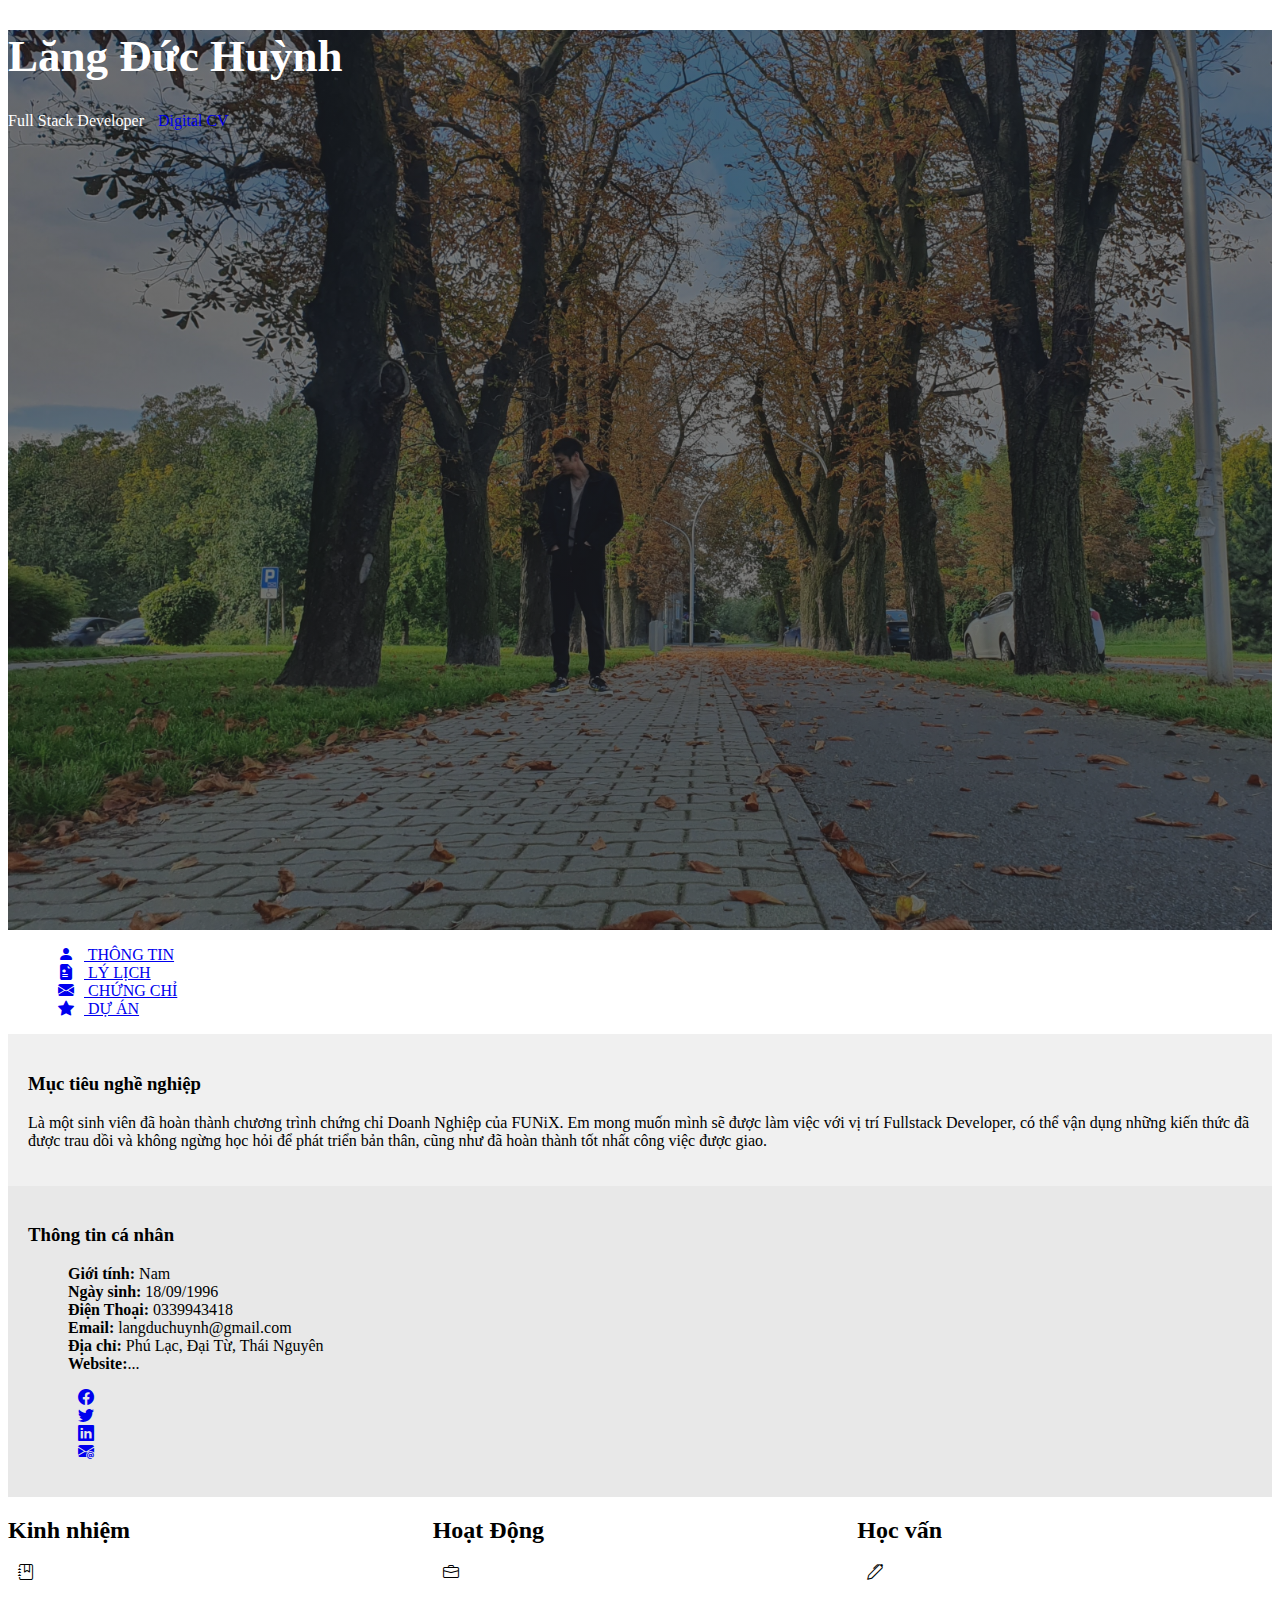
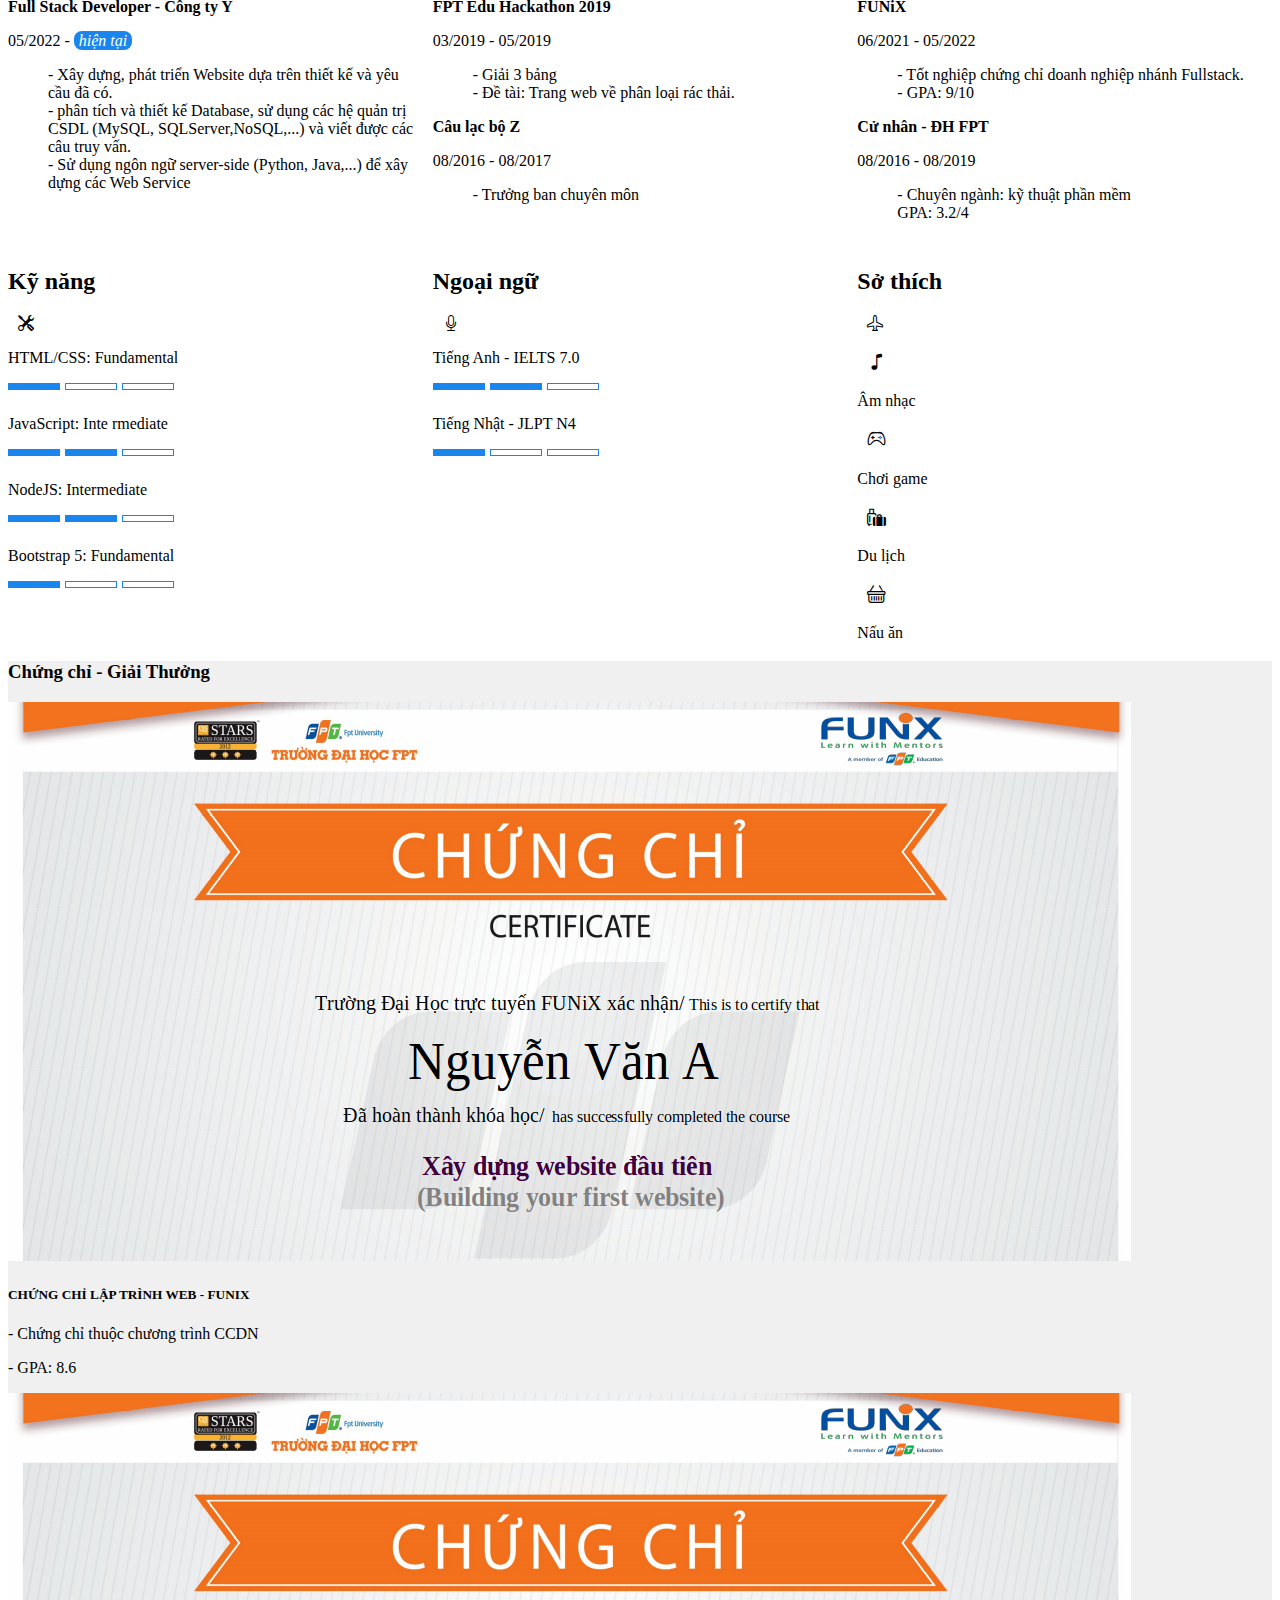
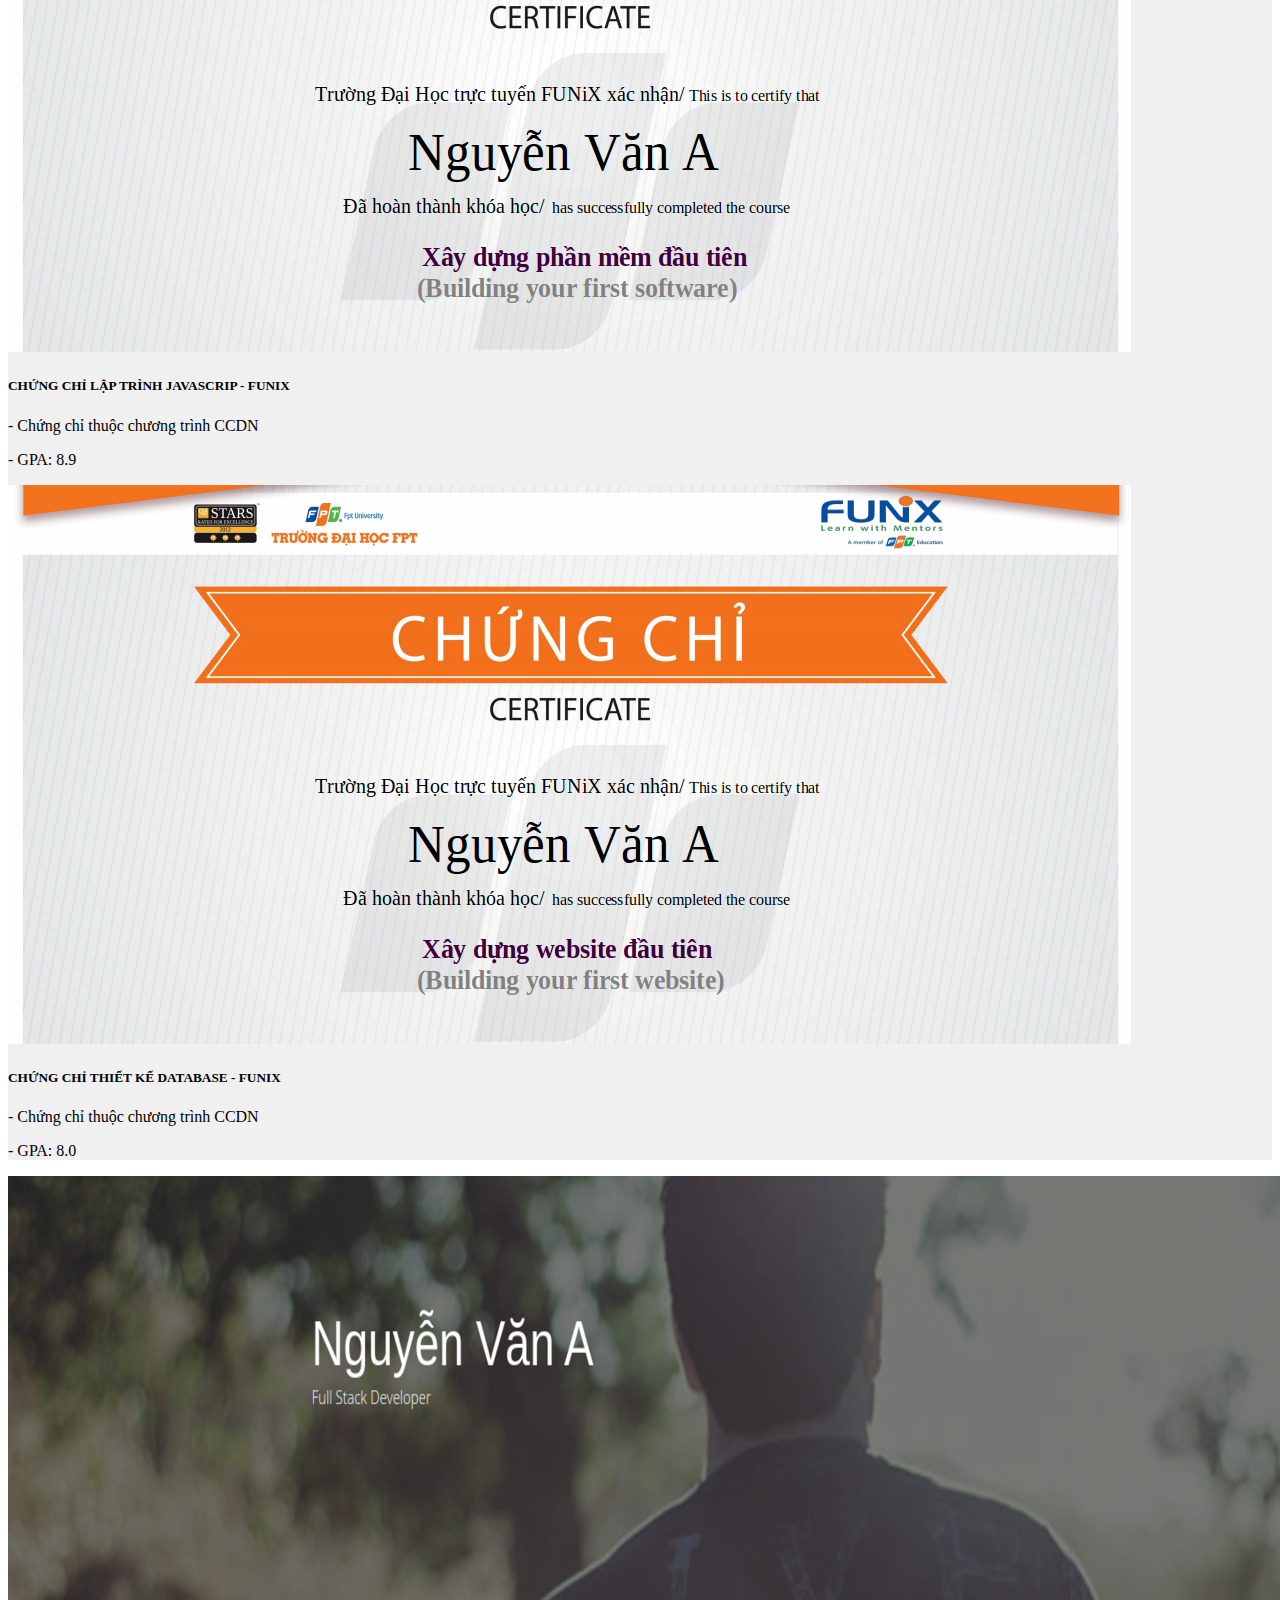
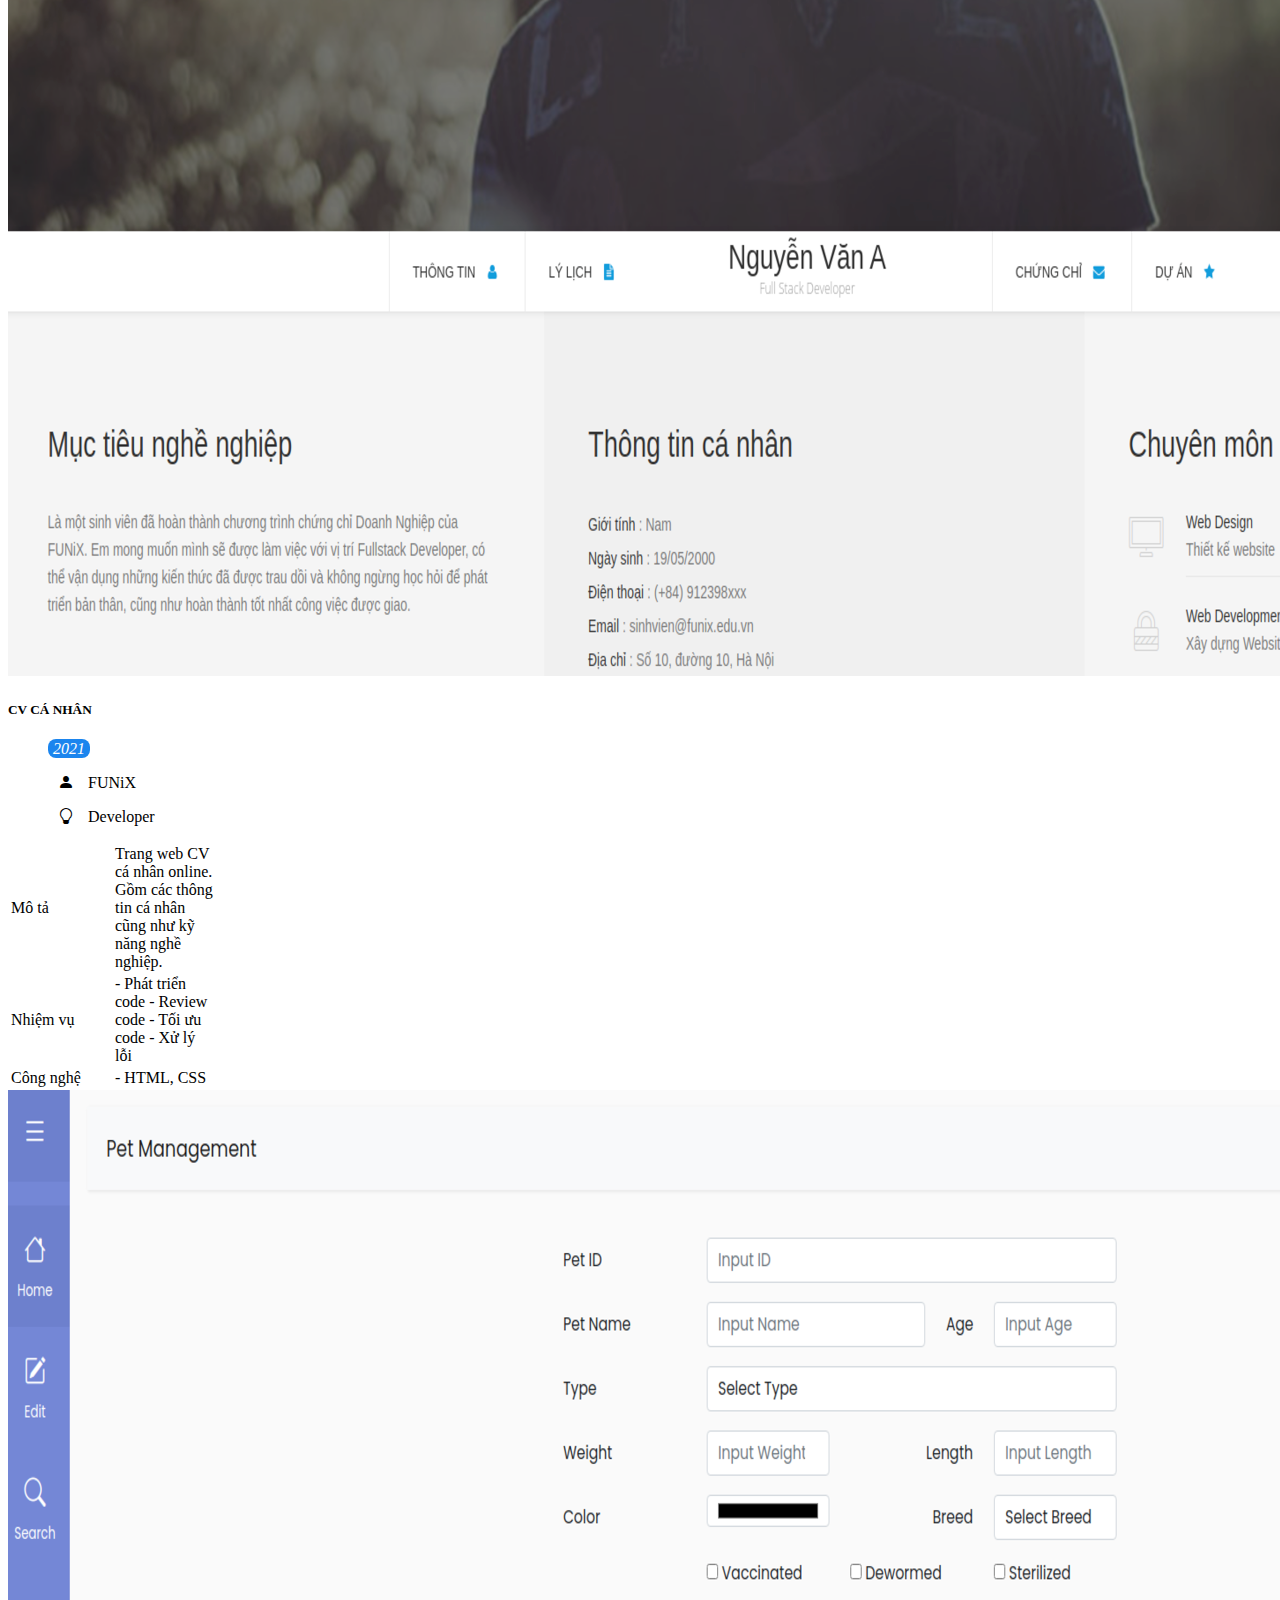
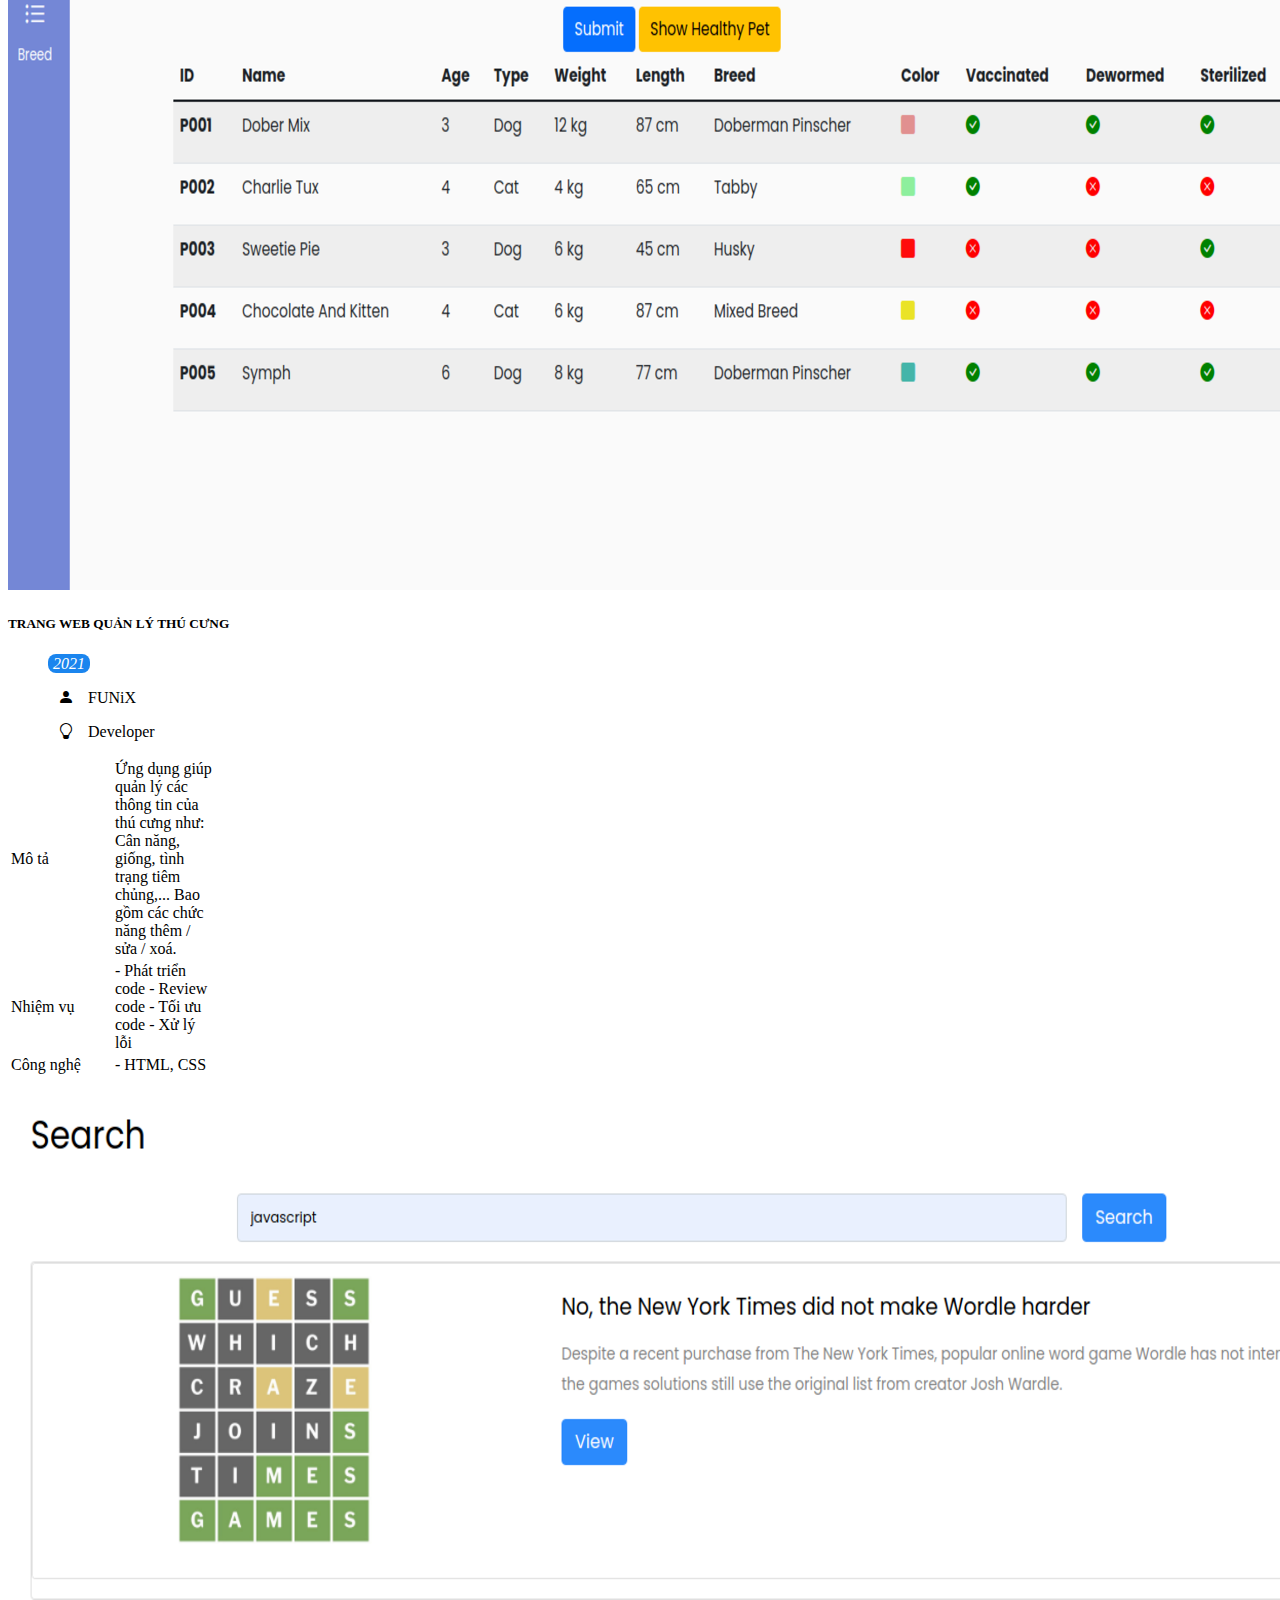
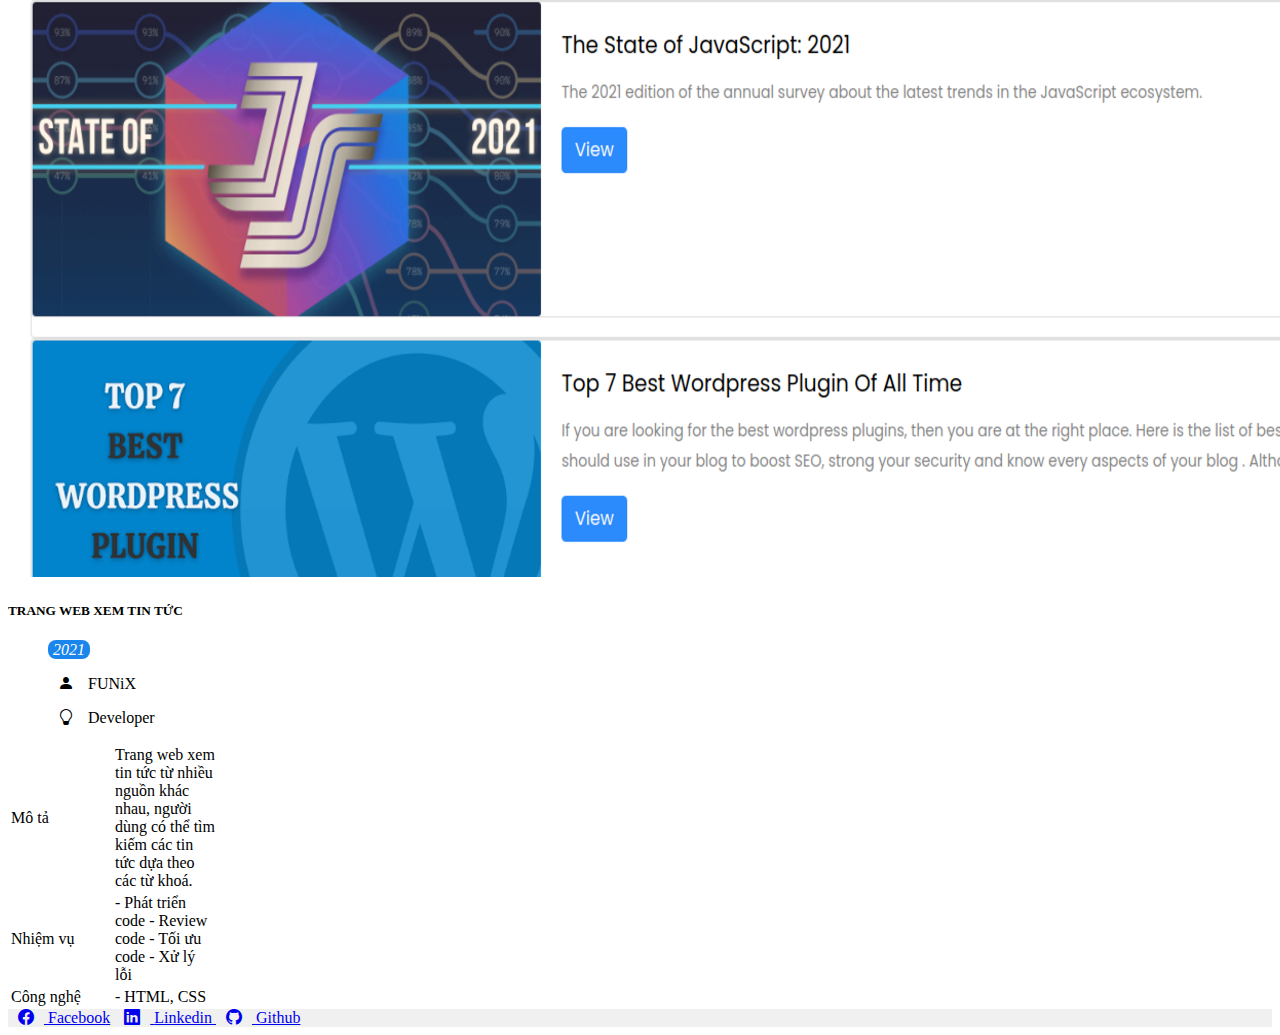
<file: index.html>
<!DOCTYPE html>
<html lang="en">
  <head>
    <meta charset="UTF-8" />
    <meta name="viewport" content="width=device-width, initial-scale=1.0" />
    <link
      href="https://cdn.jsdelivr.net/npm/bootstrap@5.1.3/dist/css/bootstrap.min.css"
      rel="stylesheet"
      integrity="sha384-1BmE4kWBq78iYhFldvKuhfTAU6auU8tT94WrHftjDbrCEXSU1oBoqyl2QvZ6jIW3"
      crossorigin="anonymous"
    />
    <link
      rel="stylesheet"
      href="https://cdn.jsdelivr.net/npm/bootstrap-icons@1.11.0/font/bootstrap-icons.css"
    />
    <link rel="stylesheet" href="style.css" />
    <title>Assignment 3</title>
  </head>
  <body>
    <header class="container d-flex justify-content-center flex-column">
      <div class="d-flex flex-column text-center">
        <h1>Lăng Đức Huỳnh</h1>
        <span class="fs-5">Full Stack Developer</span>
        <a class="digital-cv" href="digital-cv.html">Digital CV</a>
      </div>
    </header>
    <!-- Navbar -->
    <nav class="container">
      <ul class="d-lg-flex justify-content-between align-items-center">
        <li>
          <a href="#thong-tin" class="nav-link"
            ><i class="bi bi-person-fill"></i> THÔNG TIN</a
          >
        </li>
        <li>
          <a href="#kinh-nhiem" class="nav-link"
            ><i class="bi bi-file-earmark-medical-fill"></i> LÝ LỊCH</a
          >
        </li>
        <li>
          <a href="#chung-chi" class="nav-link"
            ><i class="bi bi-envelope-fill"></i> CHỨNG CHỈ</a
          >
        </li>
        <li>
          <a href="#du-an" class="nav-link"
            ><i class="bi bi-star-fill"></i> DỰ ÁN</a
          >
        </li>
      </ul>
    </nav>
    <!-- Thong tin -->
    <section id="thong-tin">
      <div class="container">
        <div class="row mb-4">
          <div class="col-md bg-color-info1">
            <h3>Mục tiêu nghề nghiệp</h3>
            <p>
              Là một sinh viên đã hoàn thành chương trình chứng chỉ Doanh Nghiệp
              của FUNiX. Em mong muốn mình sẽ được làm việc với vị trí Fullstack
              Developer, có thể vận dụng những kiến thức đã được trau dồi và
              không ngừng học hỏi để phát triển bản thân, cũng như đã hoàn thành
              tốt nhất công việc được giao.
            </p>
          </div>
          <div class="col-md bg-color-info2">
            <h3>Thông tin cá nhân</h3>
            <ul>
              <li><strong>Giới tính:</strong> Nam</li>
              <li><strong>Ngày sinh:</strong> 18/09/1996</li>
              <li><strong>Điện Thoại:</strong> 0339943418</li>
              <li><strong>Email:</strong> langduchuynh@gmail.com</li>
              <li><strong>Địa chỉ:</strong> Phú Lạc, Đại Từ, Thái Nguyên</li>
              <li><strong>Website:</strong>...</li>
            </ul>
            <ul class="d-flex">
              <li>
                <a href="#"><i class="bi bi-facebook"></i></a>
              </li>
              <li>
                <a href="#"><i class="bi bi-twitter"></i></a>
              </li>
              <li>
                <a href="#"><i class="bi bi-linkedin"></i></a>
              </li>
              <li>
                <a href="#"><i class="bi bi-envelope-at-fill"></i></a>
              </li>
            </ul>
          </div>
        </div>
      </div>
    </section>
    <!-- Kinh nhiem va hoc tap -->
    <section id="kinh-nhiem">
      <div class="container">
        <div class="grid">
          <div class="col-md border p-3">
            <div class="d-flex justify-content-between mb-3">
              <h2>Kinh nhiệm</h2>
              <div class="h2">
                <i class="bi bi-journal-bookmark h1"></i>
              </div>
            </div>
            <p><strong>Full Stack Developer - Công ty Y</strong></p>
            <time>05/2022 - <span class="bd-time">hiện tại</span></time>
            <ul>
              <li>
                - Xây dựng, phát triển Website dựa trên thiết kế và yêu cầu đã
                có.
              </li>
              <li>
                - phân tích và thiết kế Database, sử dụng các hệ quản trị CSDL
                (MySQL, SQLServer,NoSQL,...) và viết được các câu truy vấn.
              </li>
              <li>
                - Sử dụng ngôn ngữ server-side (Python, Java,...) để xây dựng
                các Web Service
              </li>
            </ul>
          </div>
          <!-- --- -->
          <div class="col-md border p-3">
            <div class="d-flex justify-content-between mb-3">
              <h2>Hoạt Động</h2>
              <div class="h2">
                <i class="bi bi-briefcase h1"></i>
              </div>
            </div>
            <p><strong>FPT Edu Hackathon 2019</strong></p>
            <time>03/2019 - 05/2019</time>
            <ul>
              <li>- Giải 3 bảng</li>
              <li>- Đề tài: Trang web về phân loại rác thải.</li>
            </ul>
            <p><strong>Câu lạc bộ Z</strong></p>
            <time>08/2016 - 08/2017</time>
            <ul>
              <li>- Trưởng ban chuyên môn</li>
            </ul>
          </div>
          <!-- ---- -->
          <div class="col-md border p-3">
            <div class="d-flex justify-content-between mb-3">
              <h2>Học vấn</h2>
              <div class="h2">
                <i class="bi bi-pen h1"></i>
              </div>
            </div>
            <p><strong>FUNiX</strong></p>
            <time>06/2021 - 05/2022</time>
            <ul>
              <li>- Tốt nghiệp chứng chỉ doanh nghiệp nhánh Fullstack.</li>
              <li>- GPA: 9/10</li>
            </ul>
            <p><strong>Cử nhân - ĐH FPT</strong></p>
            <time>08/2016 - 08/2019</time>
            <ul>
              <li>- Chuyên ngành: kỹ thuật phần mềm</li>
              <li>GPA: 3.2/4</li>
            </ul>
          </div>

          <div class="col-md border p-3">
            <div class="d-flex justify-content-between mb-3">
              <h2>Kỹ năng</h2>
              <div class="h2">
                <i class="bi bi-tools h1"></i>
              </div>
            </div>
            <p>HTML/CSS: Fundamental</p>
            <div class="lv-skill">
              <div class="lv-skill-inline lv-1-1">&nbsp;</div>
              <div class="lv-skill-inline">&nbsp;</div>
              <div class="lv-skill-inline">&nbsp;</div>
            </div>
            <p>JavaScript: Inte rmediate</p>
            <div class="lv-skill">
              <div class="lv-skill-inline lv-1-1">&nbsp;</div>
              <div class="lv-skill-inline lv-2">&nbsp;</div>
              <div class="lv-skill-inline">&nbsp;</div>
            </div>
            <p>NodeJS: Intermediate</p>
            <div class="lv-skill">
              <div class="lv-skill-inline lv-1-1">&nbsp;</div>
              <div class="lv-skill-inline lv-2">&nbsp;</div>
              <div class="lv-skill-inline">&nbsp;</div>
            </div>
            <p>Bootstrap 5: Fundamental</p>
            <div class="lv-skill">
              <div class="lv-skill-inline lv-1-1">&nbsp;</div>
              <div class="lv-skill-inline">&nbsp;</div>
              <div class="lv-skill-inline">&nbsp;</div>
            </div>
          </div>
          <!-- --- -->
          <div class="col-md border p-3">
            <div class="d-flex justify-content-between mb-3">
              <h2>Ngoại ngữ</h2>
              <div class="h2">
                <i class="bi bi-mic h1"></i>
              </div>
            </div>
            <p>Tiếng Anh - IELTS 7.0</p>
            <div class="lv-skill">
              <div class="lv-skill-inline lv-1-1">&nbsp;</div>
              <div class="lv-skill-inline lv-2">&nbsp;</div>
              <div class="lv-skill-inline">&nbsp;</div>
            </div>
            <p>Tiếng Nhật - JLPT N4</p>
            <div class="lv-skill">
              <div class="lv-skill-inline lv-1-1">&nbsp;</div>
              <div class="lv-skill-inline">&nbsp;</div>
              <div class="lv-skill-inline">&nbsp;</div>
            </div>
          </div>
          <!-- --- -->
          <div class="col-md border p-3">
            <div class="d-flex justify-content-between mb-3">
              <h2>Sở thích</h2>
              <div class="h2">
                <i class="bi bi-airplane h1"></i>
              </div>
            </div>
            <div class="d-flex gap-3">
              <div class="text-center">
                <h3><i class="bi bi-music-note"></i></h3>
                <span>Âm nhạc</span>
              </div>
              <div class="text-center">
                <h3><i class="bi bi-controller"></i></h3>
                <span>Chơi game</span>
              </div>
              <div class="text-center">
                <h3><i class="bi bi-luggage-fill"></i></h3>
                <span>Du lịch</span>
              </div>
              <div class="text-center">
                <h3><i class="bi bi-basket"></i></h3>
                <span>Nấu ăn</span>
              </div>
            </div>
          </div>
        </div>
        <!-- --- -->
      </div>
    </section>
    <!-- Chung chi Giai thuong -->
    <section id="chung-chi">
      <div class="container bg-color-cc">
        <div class="row my-4 p-3">
          <h3 class="mb-4">Chứng chỉ - Giải Thưởng</h3>
          <div class="col-lg border-bottom border-warning p-3">
            <img class="w-100" src="images/Cert_WEB.png" alt="Cert_WEB" />
            <div class="car-body p-3">
              <h5 class="card-title">CHỨNG CHỈ LẬP TRÌNH WEB - FUNIX</h5>
              <p>- Chứng chỉ thuộc chương trình CCDN</p>
              <p>- GPA: 8.6</p>
            </div>
          </div>
          <!-- --- -->
          <div class="col-lg border-bottom border-warning p-3">
            <img class="w-100" src="images/Cert_PRF.png" alt="Cert_PRF" />
            <div class="car-body p-3">
              <h5 class="card-title">CHỨNG CHỈ LẬP TRÌNH JAVASCRIP - FUNIX</h5>
              <p>- Chứng chỉ thuộc chương trình CCDN</p>
              <p>- GPA: 8.9</p>
            </div>
          </div>
          <div class="col-lg border-bottom border-warning p-3">
            <img class="w-100" src="images/Cert_DBI.png" alt="Cert_DBI" />
            <div class="car-body p-3">
              <h5 class="card-title">CHỨNG CHỈ THIẾT KẾ DATABASE - FUNIX</h5>
              <p>- Chứng chỉ thuộc chương trình CCDN</p>
              <p>- GPA: 8.0</p>
            </div>
          </div>
        </div>
      </div>
    </section>
    <!-- Du An -->
    <section id="du-an">
      <div class="container">
        <div class="row my-5 gap-3">
          <!-- card -->
          <div class="col-lg">
            <div class="card">
              <img
                src="images/project_1.png"
                class="card-img-top"
                alt="cv-ca-nhan"
              />
              <div class="card-body">
                <h5 class="card-title">CV CÁ NHÂN</h5>
              </div>
              <ul class="list-group list-group-flush">
                <li class="list-group-item">
                  <div class="d-flex gap-3">
                    <p class="card-text">
                      <time class="bd-time">2021</time>
                    </p>
                    <div>
                      <p><i class="bi bi-person-fill"></i> FUNiX</p>
                      <p><i class="bi bi-lightbulb"></i> Developer</p>
                    </div>
                  </div>
                </li>
              </ul>
              <table class="table">
                <tr>
                  <td>Mô tả</td>
                  <td colspan="2">
                    Trang web CV cá nhân online. Gồm các thông tin cá nhân cũng
                    như kỹ năng nghề nghiệp.
                  </td>
                </tr>
                <tr>
                  <td>Nhiệm vụ</td>
                  <td colspan="2">
                    - Phát triển code - Review code - Tối ưu code - Xử lý lỗi
                  </td>
                </tr>
                <tr>
                  <td>Công nghệ</td>
                  <td colspan="2">- HTML, CSS</td>
                </tr>
              </table>
            </div>
          </div>
          <!-- card -->
          <div class="col-lg">
            <div class="card">
              <img
                src="images/project_2.png"
                class="card-img-top"
                alt="cv-ca-nhan"
              />
              <div class="card-body">
                <h5 class="card-title">TRANG WEB QUẢN LÝ THÚ CƯNG</h5>
              </div>
              <ul class="list-group list-group-flush">
                <li class="list-group-item">
                  <div class="d-flex gap-3">
                    <p class="card-text">
                      <time class="bd-time">2021</time>
                    </p>
                    <div>
                      <p><i class="bi bi-person-fill"></i> FUNiX</p>
                      <p><i class="bi bi-lightbulb"></i> Developer</p>
                    </div>
                  </div>
                </li>
              </ul>
              <table class="table">
                <tr>
                  <td>Mô tả</td>
                  <td colspan="2">
                    Ứng dụng giúp quản lý các thông tin của thú cưng như: Cân
                    năng, giống, tình trạng tiêm chủng,... Bao gồm các chức năng
                    thêm / sửa / xoá.
                  </td>
                </tr>
                <tr>
                  <td>Nhiệm vụ</td>
                  <td colspan="2">
                    - Phát triển code - Review code - Tối ưu code - Xử lý lỗi
                  </td>
                </tr>
                <tr>
                  <td>Công nghệ</td>
                  <td colspan="2">- HTML, CSS</td>
                </tr>
              </table>
            </div>
          </div>
          <!-- card -->
          <div class="col-lg">
            <div class="card">
              <img
                src="images/project_3.png"
                class="card-img-top"
                alt="cv-ca-nhan"
              />
              <div class="card-body">
                <h5 class="card-title">TRANG WEB XEM TIN TỨC</h5>
              </div>
              <ul class="list-group list-group-flush">
                <li class="list-group-item">
                  <div class="d-flex gap-3">
                    <p class="card-text">
                      <time class="bd-time">2021</time>
                    </p>
                    <div>
                      <p><i class="bi bi-person-fill"></i> FUNiX</p>
                      <p><i class="bi bi-lightbulb"></i> Developer</p>
                    </div>
                  </div>
                </li>
              </ul>
              <table class="table">
                <tr>
                  <td>Mô tả</td>
                  <td colspan="2">
                    Trang web xem tin tức từ nhiều nguồn khác nhau, người dùng
                    có thể tìm kiếm các tin tức dựa theo các từ khoá.
                  </td>
                </tr>
                <tr>
                  <td>Nhiệm vụ</td>
                  <td colspan="2">
                    - Phát triển code - Review code - Tối ưu code - Xử lý lỗi
                  </td>
                </tr>
                <tr>
                  <td>Công nghệ</td>
                  <td colspan="2">- HTML, CSS</td>
                </tr>
              </table>
            </div>
          </div>
        </div>
      </div>
    </section>
    <!-- Footer -->
    <footer class="p-4 text-center bg-color-cc">
      <div class="container">
        <a href="#" class="btn">
          <i class="bi bi-facebook fs-2"></i>
          <span class="label">Facebook</span></a
        >
        <a href="#" class="btn">
          <i class="bi bi-linkedin fs-2"></i>
          <span class="label">Linkedin</span>
        </a>
        <a href="#" class="btn">
          <i class="bi bi-github fs-2"></i>
          <span class="label">Github</span>
        </a>
      </div>
    </footer>
    <!-- Bootstrap JavaScript -->
    <script
      src="https://cdn.jsdelivr.net/npm/bootstrap@5.1.3/dist/js/bootstrap.bundle.min.js"
      integrity="sha384-ka7Sk0Gln4gmtz2MlQnikT1wXgYsOg+OMhuP+IlRH9sENBO0LRn5q+8nbTov4+1p"
      crossorigin="anonymous"
    ></script>
  </body>
</html>
</file>
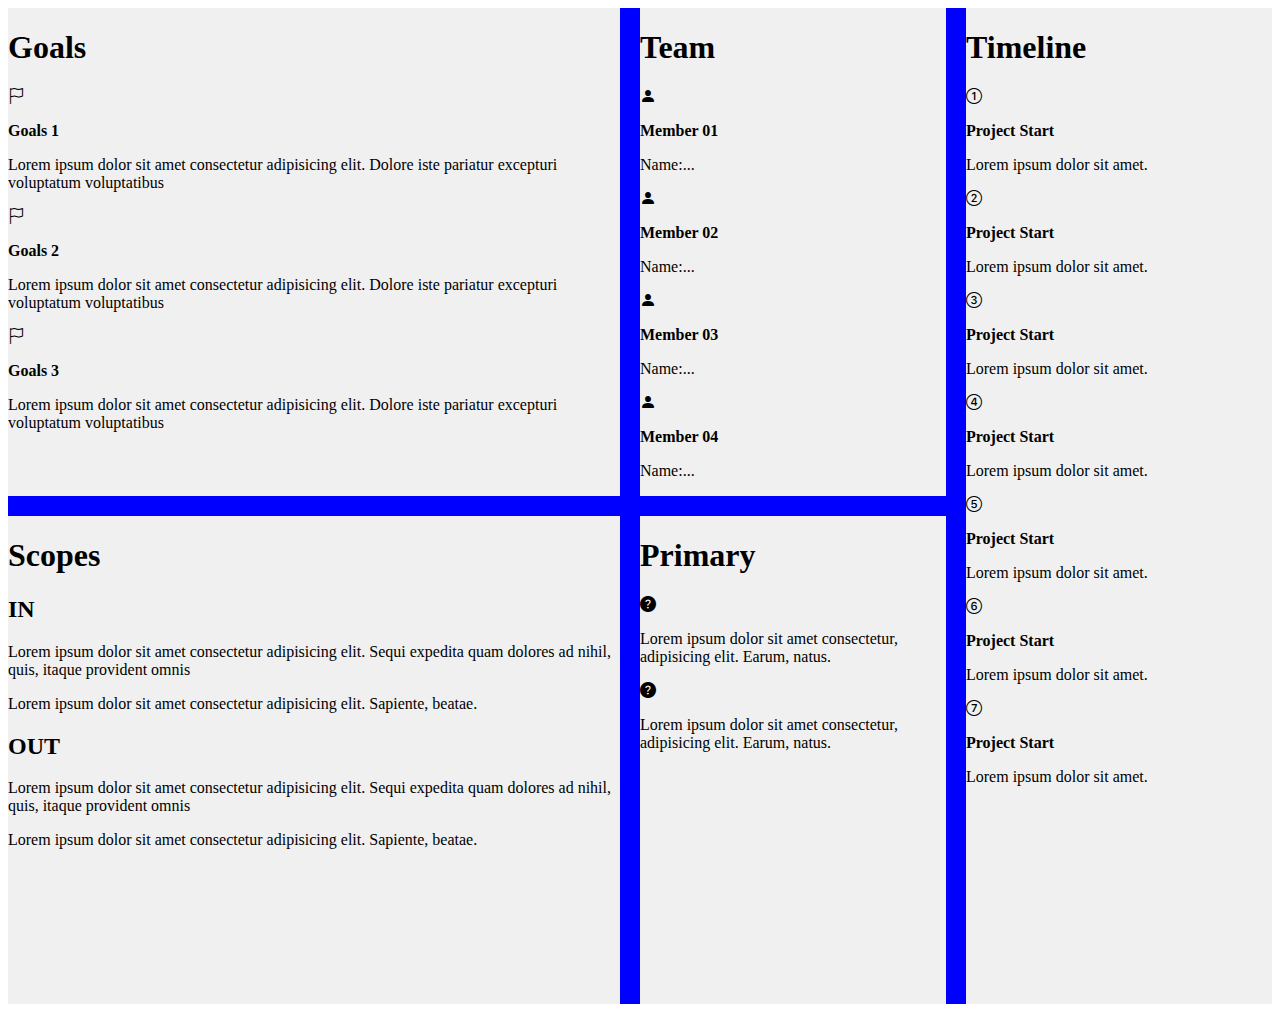
<file: digital-cv.html>
<!DOCTYPE html>
<html lang="en">
  <head>
    <meta charset="UTF-8" />
    <meta name="viewport" content="width=device-width, initial-scale=1.0" />
    <link
      href="https://cdn.jsdelivr.net/npm/bootstrap@5.1.3/dist/css/bootstrap.min.css"
      rel="stylesheet"
      integrity="sha384-1BmE4kWBq78iYhFldvKuhfTAU6auU8tT94WrHftjDbrCEXSU1oBoqyl2QvZ6jIW3"
      crossorigin="anonymous"
    />
    <link
      rel="stylesheet"
      href="https://cdn.jsdelivr.net/npm/bootstrap-icons@1.11.1/font/bootstrap-icons.css"
    />
    <link rel="stylesheet" href="digital-cv.css" />
    <title>Digital CV</title>
  </head>
  <body>
    <article class="container">
      <!-- Goals -->
      <section class="card-items p-3 mt-2">
        <h1 class="border-bottom">Goals</h1>
        <div class="d-flex align-items-center gap-5 border-bottom">
          <i class="bi bi-flag h1"></i>
          <div>
            <p><strong>Goals 1</strong></p>
            <p>
              Lorem ipsum dolor sit amet consectetur adipisicing elit. Dolore
              iste pariatur excepturi voluptatum voluptatibus
            </p>
          </div>
        </div>
        <div class="d-flex align-items-center gap-5 border-bottom">
          <i class="bi bi-flag h1"></i>
          <div>
            <p><strong>Goals 2</strong></p>
            <p>
              Lorem ipsum dolor sit amet consectetur adipisicing elit. Dolore
              iste pariatur excepturi voluptatum voluptatibus
            </p>
          </div>
        </div>
        <div class="d-flex align-items-center gap-5 border-bottom">
          <i class="bi bi-flag h1"></i>
          <div>
            <p><strong>Goals 3</strong></p>
            <p>
              Lorem ipsum dolor sit amet consectetur adipisicing elit. Dolore
              iste pariatur excepturi voluptatum voluptatibus
            </p>
          </div>
        </div>
      </section>
      <!-- Team -->
      <section class="card-items Team p-3 mt-2">
        <h1 class="border-bottom">Team</h1>
        <div class="d-flex align-items-center gap-5">
          <i class="bi bi-person-fill h1"></i>
          <div>
            <p><strong>Member 01</strong></p>
            <p>Name:...</p>
          </div>
        </div>
        <div class="d-flex align-items-center gap-5">
          <i class="bi bi-person-fill h1"></i>
          <div>
            <p><strong>Member 02</strong></p>
            <p>Name:...</p>
          </div>
        </div>
        <div class="d-flex align-items-center gap-5">
          <i class="bi bi-person-fill h1"></i>
          <div>
            <p><strong>Member 03</strong></p>
            <p>Name:...</p>
          </div>
        </div>
        <div class="d-flex align-items-center gap-5">
          <i class="bi bi-person-fill h1"></i>
          <div>
            <p><strong>Member 04</strong></p>
            <p>Name:...</p>
          </div>
        </div>
      </section>
      <!-- Timeline -->
      <section class="card-items p-3 Timeline my-2">
        <h1 class="border-bottom">Timeline</h1>
        <div class="d-flex align-items-center gap-5">
          <i class="bi bi-1-circle h1"></i>
          <div class="border-bottom">
            <p><strong>Project Start</strong></p>
            <p>Lorem ipsum dolor sit amet.</p>
          </div>
        </div>
        <div class="d-flex align-items-center gap-5">
          <i class="bi bi-2-circle h1"></i>
          <div class="border-bottom">
            <p><strong>Project Start</strong></p>
            <p>Lorem ipsum dolor sit amet.</p>
          </div>
        </div>
        <div class="d-flex align-items-center gap-5">
          <i class="bi bi-3-circle h1"></i>
          <div class="border-bottom">
            <p><strong>Project Start</strong></p>
            <p>Lorem ipsum dolor sit amet.</p>
          </div>
        </div>
        <div class="d-flex align-items-center gap-5">
          <i class="bi bi-4-circle h1"></i>
          <div class="border-bottom">
            <p><strong>Project Start</strong></p>
            <p>Lorem ipsum dolor sit amet.</p>
          </div>
        </div>
        <div class="d-flex align-items-center gap-5">
          <i class="bi bi-5-circle h1"></i>
          <div class="border-bottom">
            <p><strong>Project Start</strong></p>
            <p>Lorem ipsum dolor sit amet.</p>
          </div>
        </div>
        <div class="d-flex align-items-center gap-5">
          <i class="bi bi-6-circle h1"></i>
          <div class="border-bottom">
            <p><strong>Project Start</strong></p>
            <p>Lorem ipsum dolor sit amet.</p>
          </div>
        </div>
        <div class="d-flex align-items-center gap-5">
          <i class="bi bi-7-circle h1"></i>
          <div class="border-bottom">
            <p><strong>Project Start</strong></p>
            <p>Lorem ipsum dolor sit amet.</p>
          </div>
        </div>
      </section>
      <!-- Scopes -->
      <section class="card-items p-3 mb-2">
        <h1 class="border-bottom">Scopes</h1>
        <div class="d-flex gap-3">
          <div>
            <h2>IN</h2>
            <p>
              Lorem ipsum dolor sit amet consectetur adipisicing elit. Sequi
              expedita quam dolores ad nihil, quis, itaque provident omnis
            </p>
            <p>
              Lorem ipsum dolor sit amet consectetur adipisicing elit. Sapiente,
              beatae.
            </p>
          </div>
          <div>
            <h2>OUT</h2>
            <p>
              Lorem ipsum dolor sit amet consectetur adipisicing elit. Sequi
              expedita quam dolores ad nihil, quis, itaque provident omnis
            </p>
            <p>
              Lorem ipsum dolor sit amet consectetur adipisicing elit. Sapiente,
              beatae.
            </p>
          </div>
        </div>
      </section>
      <!-- Primary -->
      <section class="card-items p-3 mb-2">
        <h1 class="border-bottom">Primary</h1>
        <div class="d-flex align-items-center gap-4">
          <i class="bi bi-question-circle-fill h1"></i>
          <p>
            Lorem ipsum dolor sit amet consectetur, adipisicing elit. Earum,
            natus.
          </p>
        </div>
        <div class="d-flex align-items-center gap-4">
          <i class="bi bi-question-circle-fill h1 gap-4"></i>
          <p>
            Lorem ipsum dolor sit amet consectetur, adipisicing elit. Earum,
            natus.
          </p>
        </div>
      </section>
    </article>
  </body>
</html>
</file>
<file: style.css>
header {
  height: 100vh;
  background-image: linear-gradient(
      rgba(34, 34, 34, 0.6),
      rgba(34, 34, 34, 0.6)
    ),
    url(mybg.jpg);
  background-size: cover;
  color: #fff;
}

.digital-cv {
  text-decoration: none;
  font-weight: 500;
  padding: 10px;
}

ul {
  list-style-type: none;
}
.d-md-flex {
  margin: 0;
}
.bi {
  margin: 10px;
}
.bg-color-info1 {
  padding: 20px 20px;
  background-color: #f0f0f0;
}
.bg-color-cc {
  background-color: #f0f0f0;
}
.bg-color-info2 {
  padding: 20px 20px;
  background-color: #e8e8e8;
}
.lv-skill {
  margin-bottom: 25px;
  display: flex;
  gap: 5px;
  align-items: start;
}
.lv-skill-inline {
  width: 50px;
  height: 5px;
  border: 1px solid #1b85ee;
}
.lv-1-1,
.lv-2 {
  background-color: #1b85ee;
}
.table {
  margin: 0;
}
.bd-time {
  font-style: italic;
  padding: 1px 5px;
  background-color: #1b85ee;
  color: #fff;
  border-radius: 8px;
}
/* Tablet, Mobile */
@media (max-width: 768px) {
  .btn .label {
    display: none;
  }
}
h1 {
  font-size: 45px;
}

.grid {
  display: grid;
  grid-template-columns: 1fr 1fr 1fr;
  gap: 10px;
}
@media (max-width: 820px) {
  .grid {
    display: grid;
    grid-template-columns: 1fr 1fr;
  }
}
@media (max-width: 768px) {
  .grid {
    display: flex;
    flex-direction: column;
  }
}

.table td {
  width: 100px;
}
.card {
  height: 100%;
}
</file>
<file: digital-cv.css>
.container {
  background-color: blue;
  display: grid;
  grid-template-columns: 2fr 1fr 1fr;
  grid-template-rows: 1fr 1fr;
  gap: 20px;
}
.Timeline {
  grid-row: 1 / -1;
  grid-column: 3/-1;
}
.card-items {
  background-color: #f0f0f0;
}
/* Tablet, Mobile */
@media (max-width: 768px) {
  .container {
    display: flex;
    flex-direction: column;
  }
  .d-flex {
    display: flex;
    flex-direction: column;
    gap: 0 !important;
    margin-top: 20px !important;
  }
  .Timeline .d-flex {
    display: flex;
    flex-direction: column;
    gap: 0 !important;
    margin-top: 20px !important;
    align-items: start !important;
  }
  .Team .d-flex {
    display: flex;
    flex-direction: column;
    gap: 0 !important;
    margin-top: 20px !important;
    align-items: start !important;
  }
}
</file>
